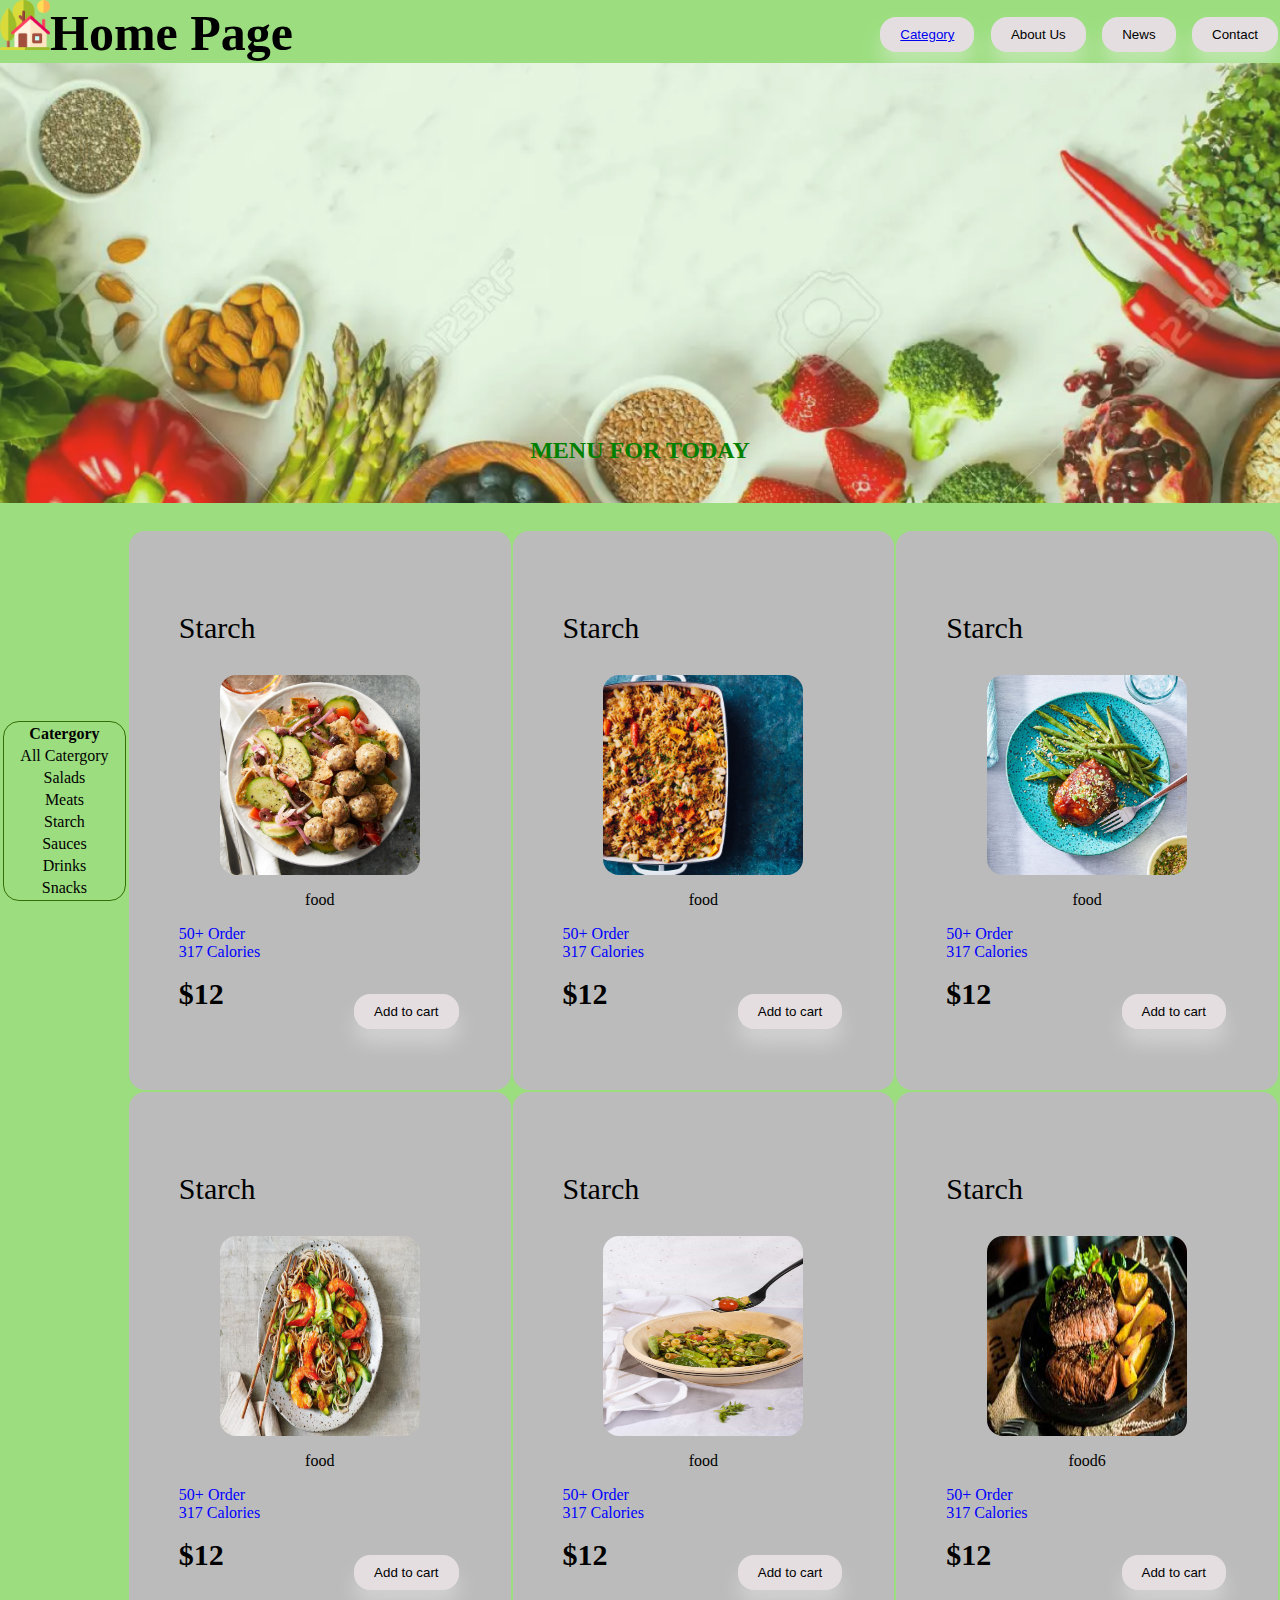
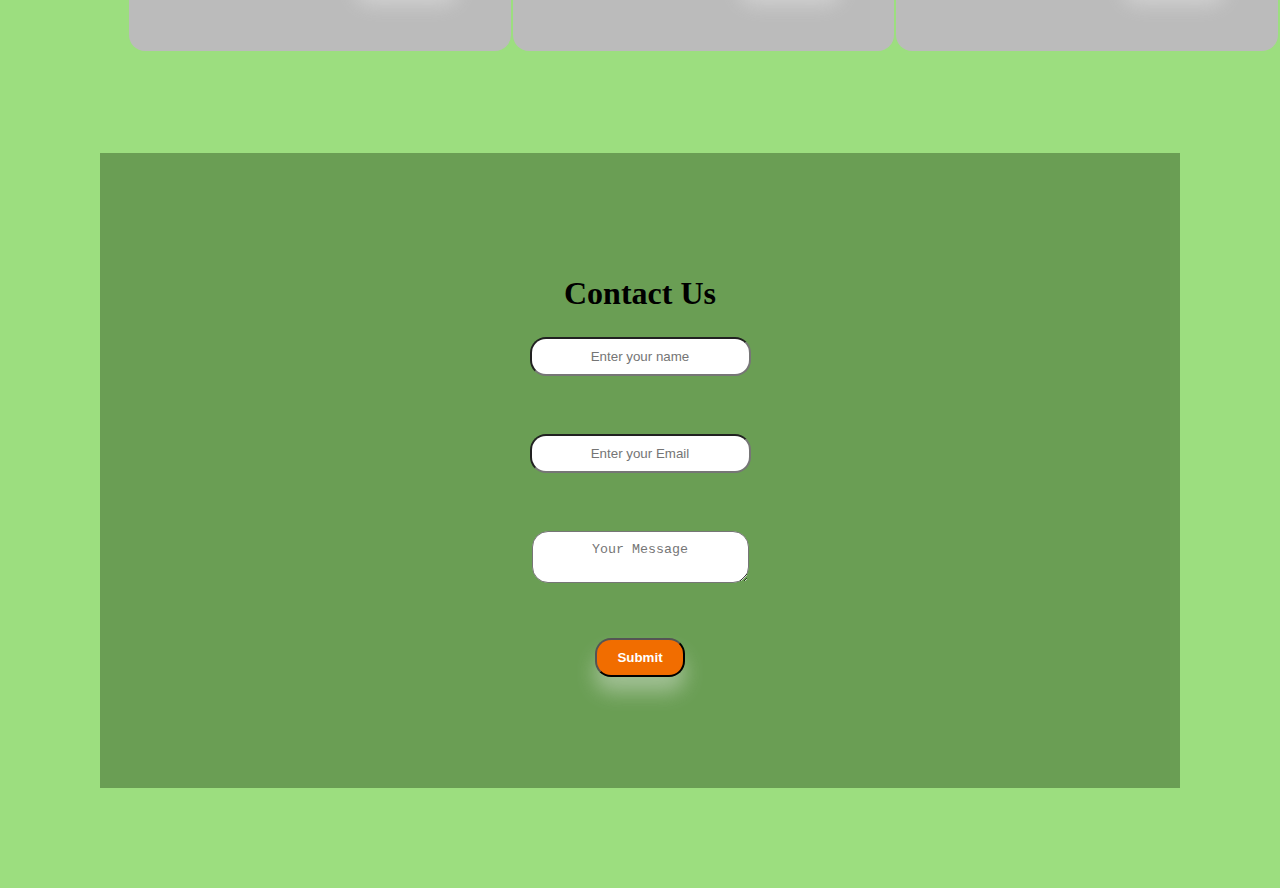
<file: index.html>
<!DOCTYPE html>
<html lang="en">
<head>
    <meta charset="UTF-8">
    <meta http-equiv="X-UA-Compatible" content="IE=edge">
    <meta name="viewport" content="width=device-width, initial-scale=1.0">
    <title>Document</title>
    <link rel="stylesheet" href="style.css">
</head>
<body>
    <div class="nav">
        <img src="assets/logo.pnj.png" alt="" style="width: 50px;height: 50px;"><strong>Home Page</strong>
        <div class="rightnav">
            <button class="button"><a href="food.html">Category</a></button>
            <button class="button">About Us</button>
            <button class="button">News</button>
            <button class="button">Contact</button>
        </div>
    </div>
    <div class="picwithtext">
        <img src="assets/category.png" alt="" width="100%">
        <div class="centered"><b>MENU FOR TODAY</b></div>
    </div>
    <table>
        <tr>
            <th>&nbsp</th>
            <th>&nbsp</th>
            <th>&nbsp</th>
            <th>&nbsp</th>   
        </tr>
        <tr>
            <td>
                <table class="sidebar">
                <tr>
                    <th>Catergory</th>
                </tr>
                <tr><td>All Catergory</td></tr>
                <tr><td>Salads</td></tr>
                <tr><td>Meats</td></tr>
                <tr><td>Starch</td></tr>
                <tr><td>Sauces</td></tr>
                <tr><td>Drinks</td></tr>
                <tr><td>Snacks</td></tr>
                </table>
            </td>
            <td class="food">
                <p style="font-size: 30px">Starch</p>
                <img class="pic" src="assets/food1.png" alt="" style="width: 200px;height: 200px">
                <p style="text-align: center">food</p>
                <p style="color: blue;">50+ Order<br> 317 Calories</p>
                <div class="price">
                    <strong>$12</strong>
                    <div class="cart">
                        <button class="button">Add to cart</button>
                </div>
            </td>
            <td class="food">
                <p style="font-size: 30px">Starch</p>
                <img class="pic" src="assets/food2.png" alt="" style="width: 200px;height: 200px">
                <p style="text-align: center">food</p>
                <p style="color: blue;">50+ Order<br> 317 Calories</p>
                <div class="price">
                    <strong>$12</strong>
                    <div class="cart">
                        <button class="button">Add to cart</button>
            </td>
            <td class="food">
                <p style="font-size: 30px">Starch</p>
                <img class="pic" src="assets/food3.png" alt="" style="width: 200px;height: 200px">
                <p style="text-align: center">food</p>
                <p style="color: blue;">50+ Order<br> 317 Calories</p>
                <div class="price">
                    <strong>$12</strong>
                    <div class="cart">
                        <button class="button">Add to cart</button>
            </td>
        </tr>
        <tr>
            <td>
                &nbsp
            </td>
            <td class="food">
                <p style="font-size: 30px">Starch</p>
                <img class="pic" src="assets/food4.jpg" alt="" style="width: 200px;height: 200px">
                <p style="text-align: center">food</p>
                <p style="color: blue;">50+ Order<br> 317 Calories</p>
                <div class="price">
                    <strong>$12</strong>
                    <div class="cart">
                        <button class="button">Add to cart</button>
            </td>
            <td class="food">
                <p style="font-size: 30px">Starch</p>
                <img class="pic" src="assets/food5.jpg" alt="" style="width: 200px;height: 200px">
                <p style="text-align: center">food</p>
                <p style="color: blue;">50+ Order<br> 317 Calories</p>
                <div class="price">
                    <strong>$12</strong>
                    <div class="cart">
                        <button class="button">Add to cart</button>
            </td>
            <td class="food">
                <p style="font-size: 30px">Starch</p>
                <img class="pic" src="assets/food6.jpg" alt="" style="width: 200px;height: 200px">
                <p style="text-align: center">food6</p>
                <p style="color: blue;">50+ Order<br> 317 Calories</p>
                <div class="price">
                    <strong>$12</strong>
                    <div class="cart">
                        <button class="button">Add to cart</button>
            </td>
        </tr>
    </table>
    <section class="form">
        <h1 style="text-align: center">Contact Us</h1>
        <form style="text-align: center;">
            <input class="input" type="text" id="name" placeholder="Enter your name"><br>
            <p>&nbsp</p>
            <input class="input" type="text" id="email" placeholder="Enter your Email"><br>
            <p>&nbsp</p>
            <textarea class="input" id="message" name="message" placeholder="Your Message"></textarea><br>
            <p>&nbsp</p>
            <button class="submit"><b>Submit</b></button>
        </form>
    </section>
</body>
</html>
</file>
<file: style.css>
body{
    background-color: #9cde7f;
    margin: 0;
    padding: 0;
}
*::-webkit-scrollbar{
    display: none;
}
.nav{
    list-style-type:none;
    margin: 0;
    padding: 0;
    display: inline;
    font-size: 50px;
}
.rightnav {
    float: right;
    display: inline;
    font-size: 50px;
}
.button {
    background-color: #e4dee1;
    border: none;
    color: black;
    padding: 10px 20px;
    text-align: center;
    text-decoration: none;
    display: inline-block;
    margin: 4px 2px;
    cursor: pointer;
    border-radius: 16px;
    height: 100%;
    align-items: center;
    justify-content: center;
    box-shadow: 0px 15px 20px rgba(242, 243, 243, 0.4);
    transform: translateY(-7px);
}
.container {
    position: relative;
    text-align: center;
    color: white;
}
.centered {
    position: absolute;
    top: 50%;
    left: 50%;
    transform: translate(-50%, -50%);
    color: green;
    font-size: x-large;
}
.sidebar {
    text-align: center;
    word-wrap: break-word;
    max-width: 150px;
    border:1px solid rgb(53, 109, 7);
    border-radius: 16px;
    width: 100%;
}
.price{
    list-style-type:none;
    margin: 0;
    padding: 0;
    display: inline;
    font-size: 30px;
}
.cart {
    float: right;
    display: inline;
    font-size: 50px;
    margin: 0;
    padding: 0;
}
.submit{
    background-color: #f16d00;
    border: 1;
    color: rgb(255, 255, 255);
    padding: 10px 20px;
    text-align: center;
    text-decoration: none;
    display: inline-block;
    margin: 4px 2px;
    cursor: pointer;
    border-radius: 16px;
    height: 100%;
    align-items: center;
    justify-content: center;
    box-shadow: 0px 15px 20px rgba(242, 243, 243, 0.4);
    transform: translateY(-7px);
}
.form{
 background-color: #6a9e54;
 margin: 100px;
 padding: 100px;
}
.input{
    border: 1;
    color: black;
    padding: 10px 20px;
    text-align: center;
    text-decoration: none;
    display: inline-block;
    margin: 4px 2px;
    cursor: pointer;
    border-radius: 16px;
    height: 100%;
    align-items: center;
    justify-content: center;
}
table{
    width: 100%;
}
.food{
    background-color: #bbbbbb;
    border-radius: 16px;
    margin: 50px;
    padding: 50px ;
}
.pic{
    display: block;
    margin-left: auto;
    margin-right: auto;
    width: 50%;
    border-radius: 16px;
}
</file>
